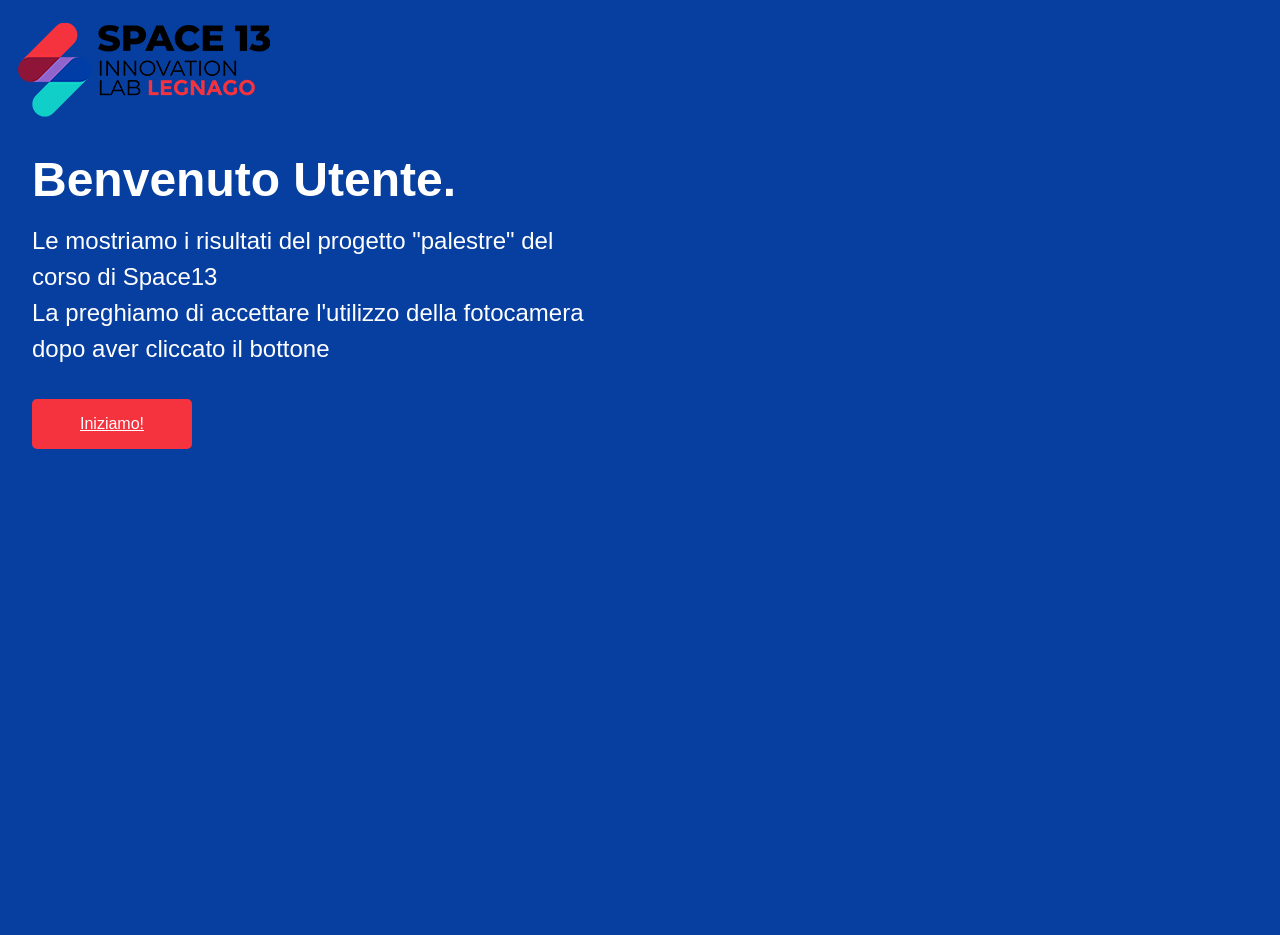
<file: progetti/palestre/marker/index.html>
<!DOCTYPE html>
<html lang="en">
  <head>
    <meta charset="UTF-8" />
    <meta name="viewport" content="width=device-width, initial-scale=1.0" />
    <title>Palestre</title>
    <link rel="stylesheet" href="style.css" />
  </head>
  <body>
    <nav>
      <div class="logo">
        <img src="Logo.png" alt="logo">
      </div>
    </nav>
    <section class="hero">
      <div class="hero-container">
        <div class="column-left">
          <h1>Benvenuto Utente.</h1>
          <p>
            Le mostriamo i risultati del progetto "palestre" del corso di Space13 <br>La preghiamo di accettare l'utilizzo della fotocamera dopo aver cliccato il bottone
          </p>
          <a href="ar.html" type="button" class="button">Iniziamo!</a>
        </div>
        </div>
      </div>
    </section>
  </body>
</html>
</file>
<file: progetti/palestre/marker/style.css>
* {
  box-sizing: border-box;
  margin: 0;
  padding: 0;
  background:#063FA0;
  font-family: 'Trebuchet MS', 'Lucida Sans Unicode', 'Lucida Grande',
    'Lucida Sans', Arial, sans-serif;
}

nav {
  height: 80px;
  background:transparent;
  display: flex;
  justify-content: space-between;
  align-items: center;
  padding: 0rem calc((100vw - 1300px) / 2);
}

.logo {
  color: #000;
  font-size: 1.5rem;
  font-weight: bold;
  font-style: italic;
  padding-left: 1rem;
  padding-top: 4rem;
}

nav a {
  text-decoration: none;
  color: white;
  padding: 0 1.5rem;
}

nav a:hover {
  color: #fff;
}

.hero {
  background: transparent;
}

.hero-container {
  display: grid;
  grid-template-columns: 1fr 1fr;
  height: 95vh;
  padding: 3rem calc((100vw - 1300px) / 2);
}

.column-left {
  display: flex;
  flex-direction: column;
  justify-content: start;
  align-items: flex-start;
  color: white;
  padding: 1.5rem 2rem;
}

.column-left h1 {
  margin-bottom: 1rem;
  font-size: 3rem;
}

.column-left p {
  margin-bottom: 2rem;
  font-size: 1.5rem;
  line-height: 1.5;
}

.button{
  padding: 1rem 3rem;
  font-size: 1rem;
  border: none;
  color: white;
  background: #F5333F;
  cursor: pointer;
  border-radius: 5px;
}

.button:hover {
  background: #fff;
  color: #000;
}

.column-right {
  display: flex;
  justify-content: center;
  align-items: center;
  padding: 0rem 2rem;
}

.hero-image {
  width: 100%;
  height: 100%;
}

@media screen and (max-width: 768px) {
  .hero-container {
    grid-template-columns: 1fr;
  }
}
</file>
